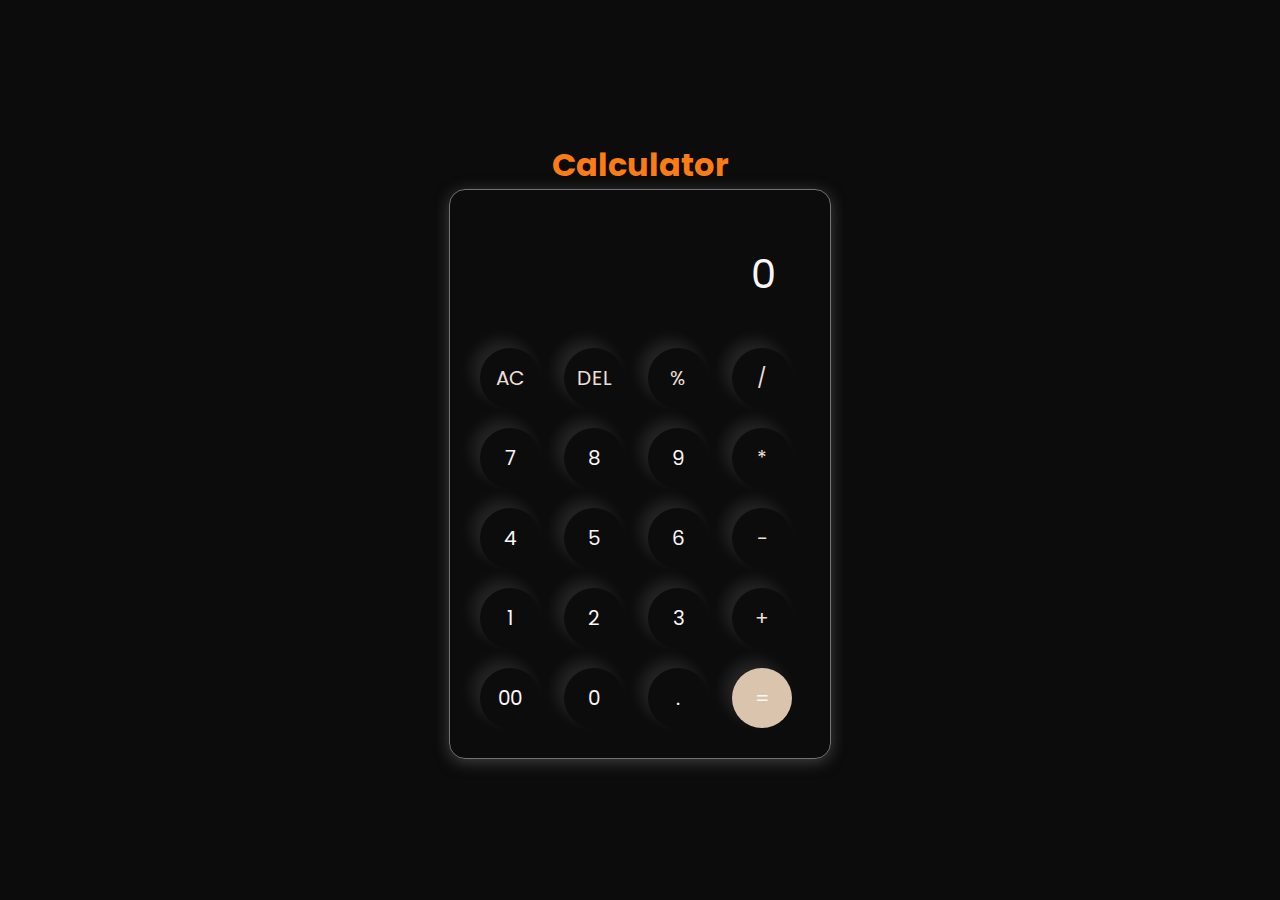
<file: calculator/calci.html>
<!DOCTYPE html>
<html lang="en">
  <head>
    <meta charset="UTF-8" />
    <meta http-equiv="X-UA-Compatible" content="IE=edge" />
    <meta name="viewport" content="width=device-width, initial-scale=1.0" />
    <link rel="stylesheet" href="style.css" />
    <title>Calculator</title>
  </head>
  <body>
    <div class="container">
      <div class="heading">
        <h1>Calculator</h1>
      </div>
    <div class="container">
      <div class="calculator">
        <input type="text" id="inputBox" placeholder="0" />
        <div>
          <button class="button operator">AC</button>
          <button class="button operator">DEL</button>
          <button class="button operator">%</button>
          <button class="button operator">/</button>
        </div>
        <div>
          <button class="button">7</button>
          <button class="button">8</button>
          <button class="button">9</button>
          <button class="button operator">*</button>
        </div>
        <div>
          <button class="button">4</button>
          <button class="button">5</button>
          <button class="button">6</button>
          <button class="button operator">-</button>
        </div>
        <div>
          <button class="button">1</button>
          <button class="button">2</button>
          <button class="button">3</button>
          <button class="button operator">+</button>
        </div>

        <div>
          <button class="button">00</button>
          <button class="button">0</button>
          <button class="button">.</button>
          <button class="button equalBtn">=</button>
        </div>
      </div>
    </div>

    <script src="script.js"></script>
  </body>
</html>
</file>
<file: calculator/style.css>
@import url('https://fonts.googleapis.com/css2?family=Poppins:wght@500&display=swap');

*{
    margin: 0;
    padding: 0;
    box-sizing: border-box;
    font-family: 'Poppins', sans-serif;
}
h1{
   text-align:center;
   text-decoration: solid;
   color:#fb7c14;
}

body{
    width: 100%;
    height: 100vh;
    display: flex;
    justify-content: center;
    align-items: center;
    background:#0c0c0c;
}

.calculator{
    border: 1px solid #717377;
    padding: 20px;
    border-radius: 16px;
    background: transparent;
    box-shadow: 0px 3px 15px rgba(113, 115, 119, 0.5);

}

input{
    width: 320px;
    border: none;
    padding: 24px;
    margin: 10px;
    background: transparent;
    box-shadow: 0px 3px 15px rgbs(84, 84, 84, 0.1);
    font-size: 40px;
    text-align: right;
    cursor: pointer;
    color: #d60d0d;
}

input::placeholder{
    color: #fcf6f6;
}

button{
    border: none;
    width: 60px;
    height: 60px;
    margin: 10px;
    border-radius: 50%;
    background: transparent;
    color: #fcf7f7;
    font-size: 20px;
    box-shadow: -8px -8px 15px rgba(255, 255, 255, 0.1);
    cursor: pointer;
}

.equalBtn{
    background-color: #dbc4ae;
}

.operator{
    color: #ecdfd5;
}
</file>
